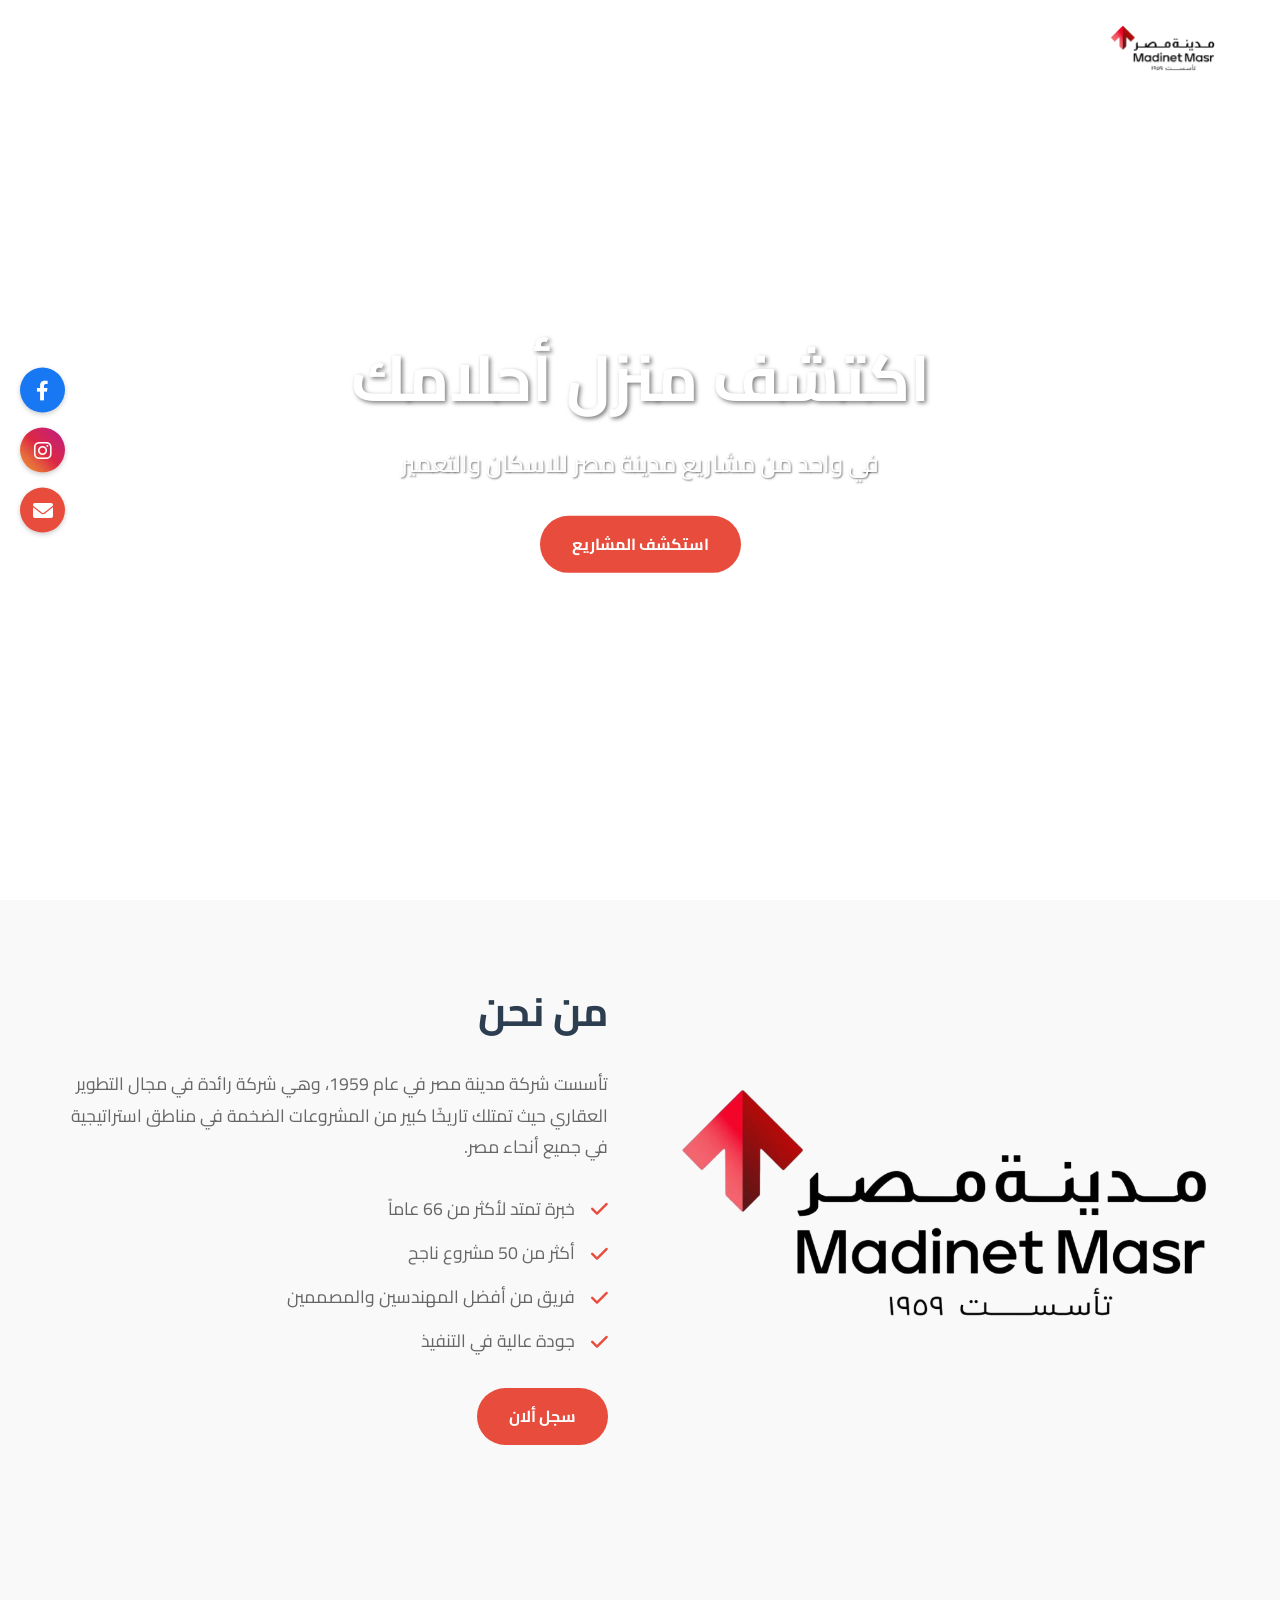
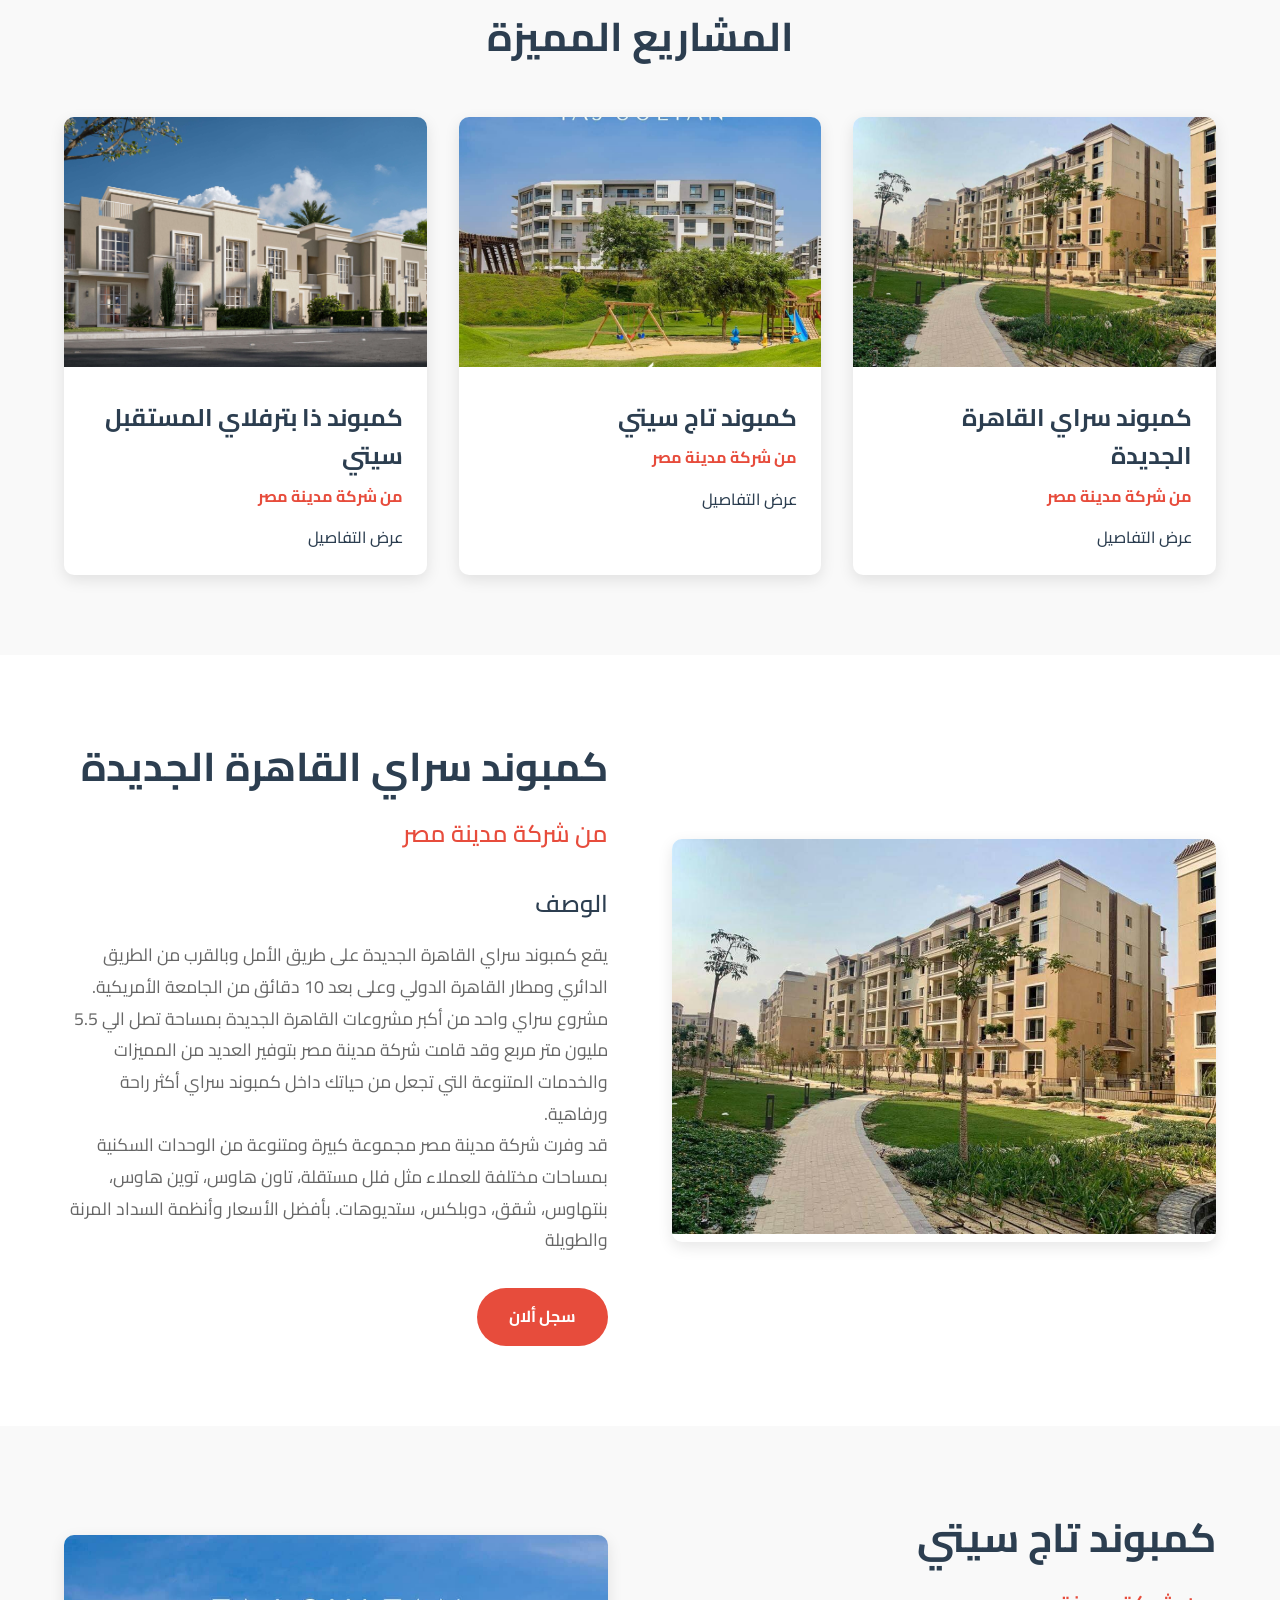
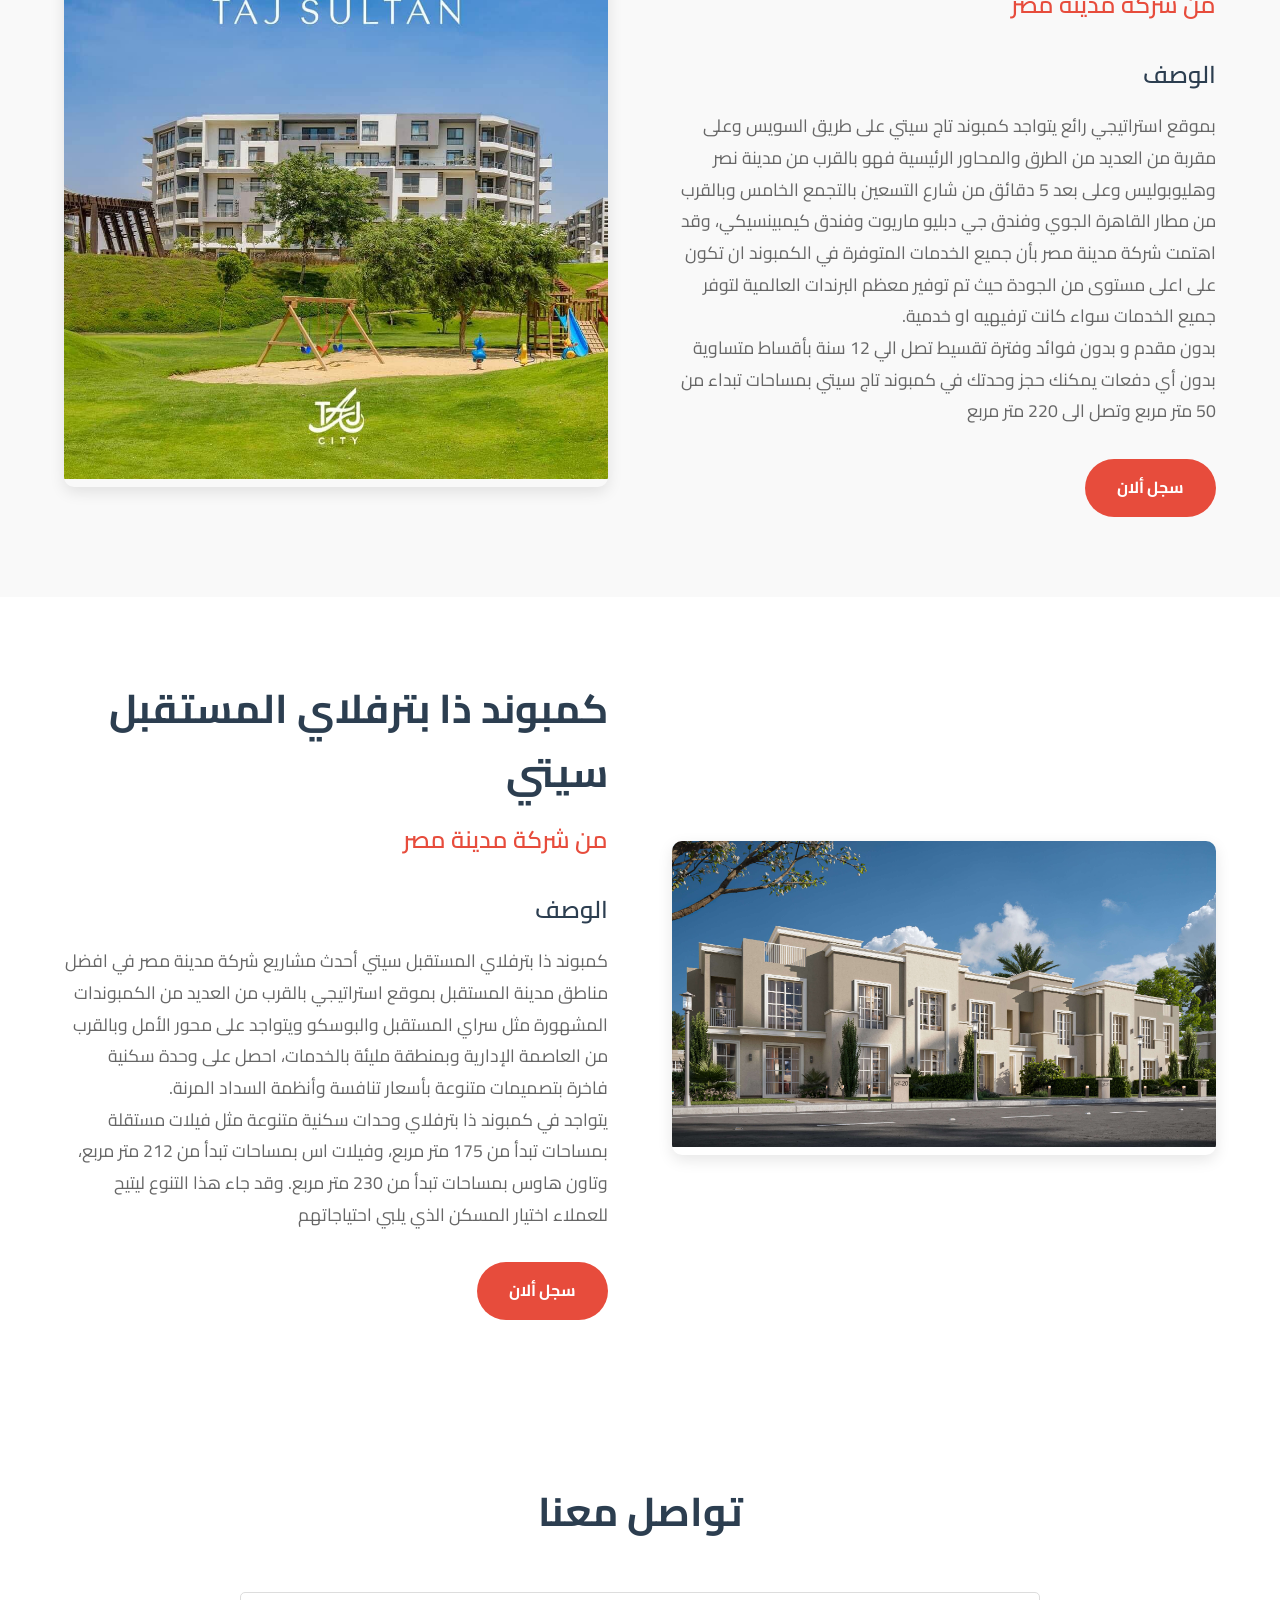
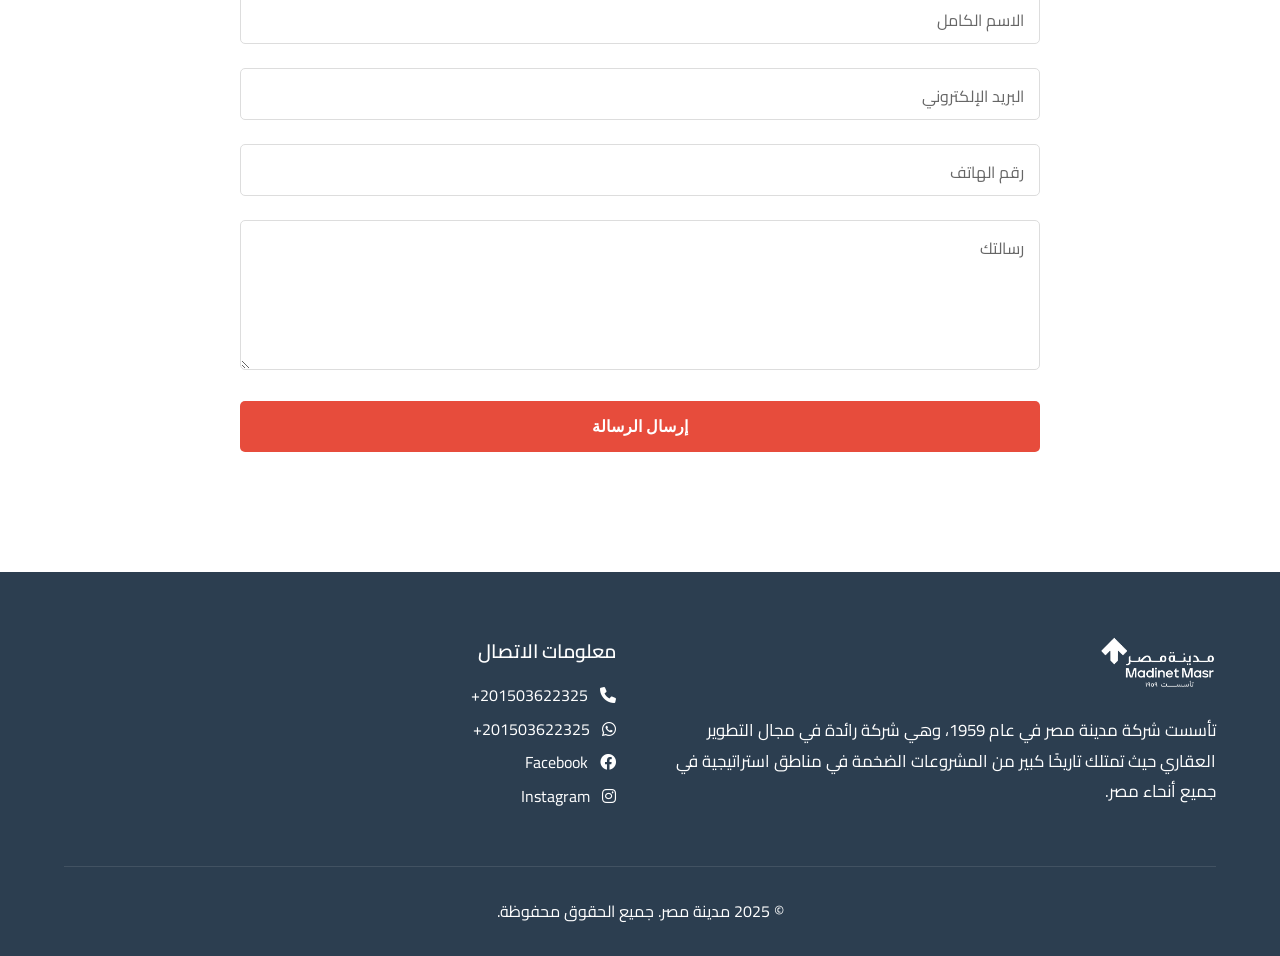
<file: index.html>
<!DOCTYPE html>
<html lang="ar" dir="rtl">
<head>
    <meta charset="UTF-8">
    <meta name="viewport" content="width=device-width, initial-scale=1.0">
    <title>مدينة مصر</title>
    <link rel="preconnect" href="https://fonts.googleapis.com">
    <link rel="preconnect" href="https://fonts.gstatic.com" crossorigin>
    <link href="https://fonts.googleapis.com/css2?family=Cairo:wght@200;300;400;500;600;700;800;900&display=swap" rel="stylesheet">
    <link rel="stylesheet" href="styles.css">
    <link rel="stylesheet" href="https://cdnjs.cloudflare.com/ajax/libs/font-awesome/6.0.0/css/all.min.css">
</head>
<body>
    <!-- Navigation -->
    <nav class="navbar">
        <div class="logo">
            <img src="./logo.png" alt="لوكس العقارية">
        </div>
        <div class="menu-toggle" id="menuToggle">
            <span></span>
            <span></span>
            <span></span>
        </div>
        <ul class="nav-links">
            <li>
                <a href="tel:201503622325" title="اتصل بنا">
                    <i class="fas fa-phone"></i>
                </a>
            </li>
            <li>
                <a href="https://wa.me/201503622325" target="_blank" title="واتساب">
                    <i class="fab fa-whatsapp"></i>
                </a>
            </li>
            <li><a href="#contact">اتصل بنا</a></li>
            <li><a href="#projects">المشاريع</a></li>
            <li><a href="#about">من نحن</a></li>
            <li><a href="#home">الرئيسية</a></li>
        </ul>
    </nav>

    <!-- Video Header -->
    <header class="video-header" id="home">
        <video autoplay muted loop id="myVideo">
            <source src="./v.mp4" type="video/mp4">
        </video>
        <div class="header-content">
            <h1>اكتشف منزل أحلامك</h1>
            <p>في واحد من مشاريع مدينة مصر للاسكان والتعمير</p>
            <a href="#projects" class="cta-button">استكشف المشاريع</a>
        </div>
    </header>
    <!-- About Company Section -->
    <section class="about-company" id="about">
        <div class="about-container">
            <div class="about-image">
                <img src="./logo.png" alt="شركتنا">
            </div>
            <div class="about-content">
                <h2>من نحن</h2>
                <p>تأسست شركة مدينة مصر في عام 1959، وهي شركة رائدة في مجال التطوير العقاري حيث تمتلك تاريخًا كبير من المشروعات الضخمة في مناطق استراتيجية في جميع أنحاء مصر.</p>
                <ul class="company-features">
                    <li><i class="fas fa-check"></i> خبرة تمتد لأكثر من 66 عاماً</li>
                    <li><i class="fas fa-check"></i> أكثر من 50 مشروع ناجح</li>
                    <li><i class="fas fa-check"></i> فريق من أفضل المهندسين والمصممين</li>
                    <li><i class="fas fa-check"></i> جودة عالية في التنفيذ</li>
                </ul>
                <a href="#contact" class="about-cta">سجل ألان</a>
            </div>
        </div>
    </section>

    <!-- Recent Projects Section -->
    <section class="projects" id="projects">
        <h2>المشاريع المميزة</h2>
        <div class="project-grid">
            <div class="project-card" onclick="scrollToProject('saray-details')">
                <img src="./1.jpeg" alt="كمبوند سراي القاهرة الجديدة">
                <div class="project-info">
                    <h3>كمبوند سراي القاهرة الجديدة</h3>
                    <p>من شركة مدينة مصر</p>
                    <a href="#saray-details" class="project-link" onclick="event.preventDefault(); scrollToProject('saray-details')">عرض التفاصيل</a>
                </div>
            </div>
            <div class="project-card" onclick="scrollToProject('taj-details')">
                <img src="./2.jpeg" alt="كمبوند تاج سيتي">
                <div class="project-info">
                    <h3>كمبوند تاج سيتي</h3>
                    <p>من شركة مدينة مصر</p>
                    <a href="#taj-details" class="project-link" onclick="event.preventDefault(); scrollToProject('taj-details')">عرض التفاصيل</a>
                </div>
            </div>
            <div class="project-card" onclick="scrollToProject('butterfly-details')">
                <img src="./3.jpg" alt="كمبوند ذا بترفلاي المستقبل سيتي">
                <div class="project-info">
                    <h3>كمبوند ذا بترفلاي المستقبل سيتي</h3>
                    <p>من شركة مدينة مصر</p>
                    <a href="#butterfly-details" class="project-link" onclick="event.preventDefault(); scrollToProject('butterfly-details')">عرض التفاصيل</a>
                </div>
            </div>
        </div>
    </section>

    <!-- Detailed Project Sections -->
    <section class="project-details" id="saray-details">
        <div class="project-detail-container">
            <div class="project-image">
                <img src="./1.jpeg" alt="كمبوند سراي القاهرة الجديدة">
            </div>
            <div class="project-content">
                <h2>كمبوند سراي القاهرة الجديدة</h2>
                <p class="price">من شركة مدينة مصر</p>
                <div class="description">
                    <h3>الوصف</h3>
                    <p>يقع كمبوند سراي القاهرة الجديدة على طريق الأمل وبالقرب من الطريق الدائري ومطار القاهرة الدولي وعلى بعد 10 دقائق من الجامعة الأمريكية. مشروع سراي واحد من أكبر مشروعات القاهرة الجديدة بمساحة تصل الي 5.5 مليون متر مربع وقد قامت شركة مدينة مصر بتوفير العديد من المميزات والخدمات المتنوعة التي تجعل من حياتك داخل كمبوند سراي أكثر راحة ورفاهية.</p>
                    <p>قد وفرت شركة مدينة مصر مجموعة كبيرة ومتنوعة من الوحدات السكنية بمساحات مختلفة للعملاء مثل فلل مستقلة، تاون هاوس، توين هاوس، بنتهاوس، شقق، دوبلكس، ستديوهات. بأفضل الأسعار وأنظمة السداد المرنة والطويلة</p>
                </div>
                <a href="#contact" class="cta-button">سجل ألان</a>
            </div>
        </div>
    </section>

    <section class="project-details" id="taj-details">
        <div class="project-detail-container">
            <div class="project-content">
                <h2>كمبوند تاج سيتي</h2>
                <p class="price">من شركة مدينة مصر</p>
                <div class="description">
                    <h3>الوصف</h3>
                    <p>بموقع استراتيجي رائع يتواجد كمبوند تاج سيتي على طريق السويس وعلى مقربة من العديد من الطرق والمحاور الرئيسية فهو بالقرب من مدينة نصر وهليوبوليس وعلى بعد 5 دقائق من شارع التسعين بالتجمع الخامس وبالقرب من مطار القاهرة الجوي وفندق جي دبليو ماريوت وفندق كيمبينسيكي، وقد اهتمت شركة مدينة مصر بأن جميع الخدمات المتوفرة في الكمبوند ان تكون على اعلى مستوى من الجودة حيث تم توفير معظم البرندات العالمية لتوفر جميع الخدمات سواء كانت ترفيهيه او خدمية.</p>
                    <p>بدون مقدم و بدون فوائد وفترة تقسيط تصل الي 12 سنة بأقساط متساوية بدون أي دفعات يمكنك حجز وحدتك في كمبوند تاج سيتي بمساحات تبداء من 50 متر مربع وتصل الى 220 متر مربع</p>
                </div>
                <a href="#contact" class="cta-button">سجل ألان</a>
            </div>
            <div class="project-image">
                <img src="./2.jpeg" alt="كمبوند تاج سيتي">
            </div>
        </div>
    </section>

    <section class="project-details" id="butterfly-details">
        <div class="project-detail-container">
            <div class="project-image">
                <img src="./3.jpg" alt="كمبوند ذا بترفلاي المستقبل سيتي">
            </div>
            <div class="project-content">
                <h2>كمبوند ذا بترفلاي المستقبل سيتي</h2>
                <p class="price">من شركة مدينة مصر</p>
                <div class="description">
                    <h3>الوصف</h3>
                    <p>كمبوند ذا بترفلاي المستقبل سيتي أحدث مشاريع شركة مدينة مصر في افضل مناطق مدينة المستقبل بموقع استراتيجي بالقرب من العديد من الكمبوندات المشهورة مثل سراي المستقبل والبوسكو ويتواجد على محور الأمل وبالقرب من العاصمة الإدارية وبمنطقة مليئة بالخدمات، احصل على وحدة سكنية فاخرة بتصميمات متنوعة بأسعار تنافسة وأنظمة السداد المرنة.</p>
                    <p>يتواجد في كمبوند ذا بترفلاي وحدات سكنية متنوعة مثل فيلات مستقلة بمساحات تبدأ من 175 متر مربع، وفيلات اس بمساحات تبدأ من 212 متر مربع، وتاون هاوس بمساحات تبدأ من 230 متر مربع. وقد جاء هذا التنوع ليتيح للعملاء اختيار المسكن الذي يلبي احتياجاتهم</p>
                </div>
                <a href="#contact" class="cta-button">سجل ألان</a>
            </div>
        </div>
    </section>

    <!-- Contact Form Section -->
    <section class="contact" id="contact">
        <div class="contact-container">
            <h2>تواصل معنا</h2>
            <form class="contact-form" id="contactForm">
                <div class="form-group">
                    <input type="text" id="name" name="name" required>
                    <label for="name">الاسم الكامل</label>
                </div>
                <div class="form-group">
                    <input type="email" id="email" name="email" required>
                    <label for="email">البريد الإلكتروني</label>
                </div>
                <div class="form-group">
                    <input type="tel" id="phone" name="phone" required>
                    <label for="phone">رقم الهاتف</label>
                </div>
                <div class="form-group">
                    <textarea id="message" name="message" required></textarea>
                    <label for="message">رسالتك</label>
                </div>
                <button type="submit" class="submit-btn">إرسال الرسالة</button>
                <div id="formMessage" style="margin-top:1rem;font-weight:bold;"></div>
            </form>
        </div>
    </section>

    <!-- Footer -->
    <footer>
        <div class="footer-content">
            <div class="footer-section">
                <img src="./logo.png" alt="لوغو مدينة مصر" class="footer-logo">
                <p class="footer-about">تأسست شركة مدينة مصر في عام 1959، وهي شركة رائدة في مجال التطوير العقاري حيث تمتلك تاريخًا كبير من المشروعات الضخمة في مناطق استراتيجية في جميع أنحاء مصر.</p>
            </div>
            <div class="footer-section">
                <h3>معلومات الاتصال</h3>
                <p dir="ltr">  <a href="tel:201503622325" title="اتصل بنا" style="color: white; text-decoration: none;">+201503622325 <i class="fas fa-phone"></i></a> </p>
                <p dir="ltr"><a href="https://wa.me/201503622325" target="_blank" style="color: white; text-decoration: none;"> +201503622325 <i class="fab fa-whatsapp"></i> </a></p>
                <p dir="ltr"><a href="https://www.facebook.com/madinetmasr.dev/" target="_blank" style="color: white; text-decoration: none;"> Facebook <i class="fab fa-facebook"></i></a></p>
                <p dir="ltr"><a href="https://www.instagram.com/madinetmasr.dev" target="_blank" style="color: white; text-decoration: none;"> Instagram <i class="fab fa-instagram"></i></a></p>
            </div>
        </div>
        <div class="footer-bottom">
            <p>© 2025 مدينة مصر. جميع الحقوق محفوظة.</p>
        </div>
    </footer>
    <!-- Social Media Buttons -->
    <div class="social-media-buttons">
        <a href="https://www.facebook.com/madinetmasr.dev/" target="_blank" class="social-btn facebook">
            <i class="fab fa-facebook-f"></i>
        </a>
        <a href="https://www.instagram.com/madinetmasr.dev" target="_blank" class="social-btn instagram">
            <i class="fab fa-instagram"></i>
        </a>
        <a href="#contact" class="social-btn contact" onclick="scrollToContact(event)">
            <i class="fas fa-envelope"></i>
        </a>
    </div>
    <script>
        // Navbar scroll effect
        window.addEventListener('scroll', function() {
            const navbar = document.querySelector('.navbar');
            if (window.scrollY > 50) {
                navbar.classList.add('scrolled');
            } else {
                navbar.classList.remove('scrolled');
            }
        });

        // Function to scroll to contact section
        function scrollToContact(event) {
            event.preventDefault();
            const contactSection = document.getElementById('contact');
            const navbarHeight = document.querySelector('.navbar').offsetHeight;
            const contactPosition = contactSection.offsetTop - navbarHeight;
            
            window.scrollTo({
                top: contactPosition,
                behavior: 'smooth'
            });
        }

        // Mobile menu toggle
        document.addEventListener('DOMContentLoaded', function() {
            const menuToggle = document.getElementById('menuToggle');
            const navLinks = document.querySelector('.nav-links');
            const navItems = document.querySelectorAll('.nav-links a');

            if (menuToggle) {
                menuToggle.addEventListener('click', function(e) {
                    e.stopPropagation();
                    this.classList.toggle('active');
                    navLinks.classList.toggle('active');
                });
            }

            // Close menu when clicking a link
            navItems.forEach(item => {
                item.addEventListener('click', function() {
                    menuToggle.classList.remove('active');
                    navLinks.classList.remove('active');
                });
            });

            // Close menu when clicking outside
            document.addEventListener('click', function(e) {
                if (navLinks.classList.contains('active') && 
                    !navLinks.contains(e.target) && 
                    !menuToggle.contains(e.target)) {
                    menuToggle.classList.remove('active');
                    navLinks.classList.remove('active');
                }
            });

            // Prevent clicks inside menu from closing it
            navLinks.addEventListener('click', function(e) {
                e.stopPropagation();
            });
        });

        // Smooth scroll to project details
        function scrollToProject(projectId) {
            const projectSection = document.getElementById(projectId);
            const navbarHeight = document.querySelector('.navbar').offsetHeight;
            const projectPosition = projectSection.offsetTop - navbarHeight;
            
            window.scrollTo({
                top: projectPosition,
                behavior: 'smooth'
            });
        }

        document.getElementById('contactForm').addEventListener('submit', function(e) {
            e.preventDefault();
            var form = e.target;
            var formData = new FormData(form);
            var messageDiv = document.getElementById('formMessage');
            messageDiv.textContent = '...جاري الإرسال';

            fetch('sendmail.php', {
                method: 'POST',
                body: formData
            })
            .then(response => response.json())
            .then(data => {
                if (data.status === 'success') {
                    window.location.href = 'thanks.html';
                } else {
                    messageDiv.textContent = data.message;
                }
            })
            .catch(error => {
                window.location.href = 'thanks.html';
                // messageDiv.textContent = 'حدث خطأ أثناء إرسال الرسالة. حاول مرة أخرى.';
            });
        });
    </script>
</body>
</html>
</file>
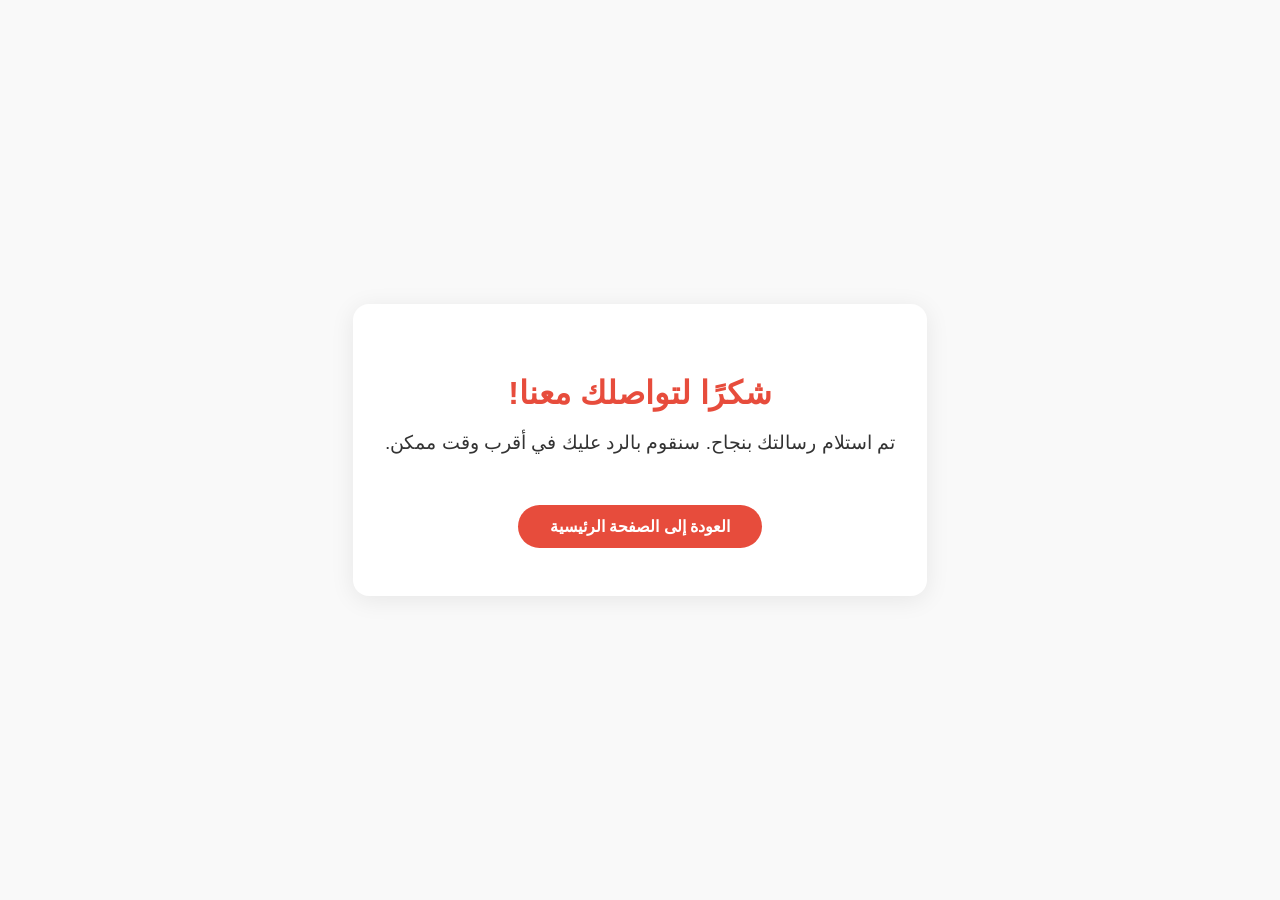
<file: thanks.html>
<!DOCTYPE html>
<html lang="ar" dir="rtl">
<head>
    <meta charset="UTF-8">
    <title>شكرًا لتواصلك معنا</title>
    <meta name="viewport" content="width=device-width, initial-scale=1.0">
    <style>
        body {
            font-family: 'Cairo', sans-serif;
            background: #f9f9f9;
            display: flex;
            align-items: center;
            justify-content: center;
            height: 100vh;
            margin: 0;
            text-align: center;
        }
        .thanks-container {
            background: #fff;
            padding: 3rem 2rem;
            border-radius: 16px;
            box-shadow: 0 4px 24px rgba(0,0,0,0.08);
        }
        .thanks-container h1 {
            color: #e74c3c;
            margin-bottom: 1rem;
        }
        .thanks-container p {
            color: #333;
            font-size: 1.2rem;
        }
        .thanks-container a {
            display: inline-block;
            margin-top: 2rem;
            padding: 0.75rem 2rem;
            background: #e74c3c;
            color: #fff;
            border-radius: 30px;
            text-decoration: none;
            font-weight: bold;
            transition: background 0.3s;
        }
        .thanks-container a:hover {
            background: #c0392b;
        }
    </style>
</head>
<body>
    <div class="thanks-container">
        <h1>شكرًا لتواصلك معنا!</h1>
        <p>تم استلام رسالتك بنجاح. سنقوم بالرد عليك في أقرب وقت ممكن.</p>
        <a href="index.html">العودة إلى الصفحة الرئيسية</a>
    </div>
</body>
</html>
</file>
<file: styles.css>
/* Reset and Base Styles */
html {
    scroll-behavior: smooth;
}

* {
    margin: 0;
    padding: 0;
    box-sizing: border-box;
}

body {
    font-family: 'Cairo', sans-serif;
    line-height: 1.6;
    color: #333;
    text-align: right;
}

/* Navigation */
.navbar {
    position: fixed;
    top: 0;
    width: 100%;
    display: flex;
    justify-content: space-between;
    align-items: center;
    padding: 1.5rem 5%;
    background: transparent;
    backdrop-filter: blur(10px);
    z-index: 1000;
    transition: all 0.3s ease;
}

.navbar.scrolled {
    background: rgba(255, 255, 255, 0.95);
    box-shadow: 0 2px 10px rgba(0, 0, 0, 0.1);
}

.logo {
    z-index: 1001;
}

.logo img {
    height: 50px;
    width: auto;
}

.menu-toggle {
    display: none;
    flex-direction: column;
    justify-content: space-between;
    width: 30px;
    height: 21px;
    cursor: pointer;
    z-index: 1001;
}

.menu-toggle span {
    display: block;
    height: 3px;
    width: 100%;
    background-color: white;
    border-radius: 3px;
    transition: all 0.3s ease;
}

.navbar.scrolled .menu-toggle span {
    background-color: #2c3e50;
}

.nav-links {
    display: flex;
    list-style: none;
    gap: 2rem;
    flex-direction: row-reverse;
    margin: 0;
    padding: 0;
}

.nav-links a {
    text-decoration: none;
    color: white;
    font-weight: 500;
    transition: color 0.3s ease;
    font-size: 1.1rem;
}

.navbar.scrolled .nav-links a {
    color: #2c3e50;
}

.nav-links a:hover {
    color: #e74c3c;
}

/* Video Header */
.video-header {
    position: relative;
    height: 100vh;
    overflow: hidden;
}

#myVideo {
    position: absolute;
    left: 0;
    bottom: 0;
    min-width: 100%;
    min-height: 100%;
    width: auto;
    height: auto;
    z-index: -1;
    object-fit: cover;
}

.header-content {
    position: absolute;
    top: 50%;
    left: 50%;
    transform: translate(-50%, -50%);
    text-align: center;
    color: white;
    z-index: 1;
    width: 90%;
    max-width: 800px;
}

.header-content h1 {
    font-size: 4rem;
    margin-bottom: 1rem;
    text-shadow: 2px 2px 4px rgba(0, 0, 0, 0.5);
    font-weight: 700;
}

.header-content p {
    font-size: 1.5rem;
    margin-bottom: 2rem;
    text-shadow: 1px 1px 2px rgba(0, 0, 0, 0.5);
    font-weight: 500;
}

.cta-button {
    display: inline-block;
    padding: 1rem 2rem;
    background-color: #e74c3c;
    color: white;
    text-decoration: none;
    border-radius: 30px;
    font-weight: bold;
    transition: transform 0.3s ease, background-color 0.3s ease;
}

.cta-button:hover {
    transform: translateY(-3px);
    background-color: #c0392b;
}

/* Projects Section */
.projects {
    padding: 5rem 5%;
    background-color: #f9f9f9;
}

.projects h2 {
    text-align: center;
    font-size: 2.5rem;
    margin-bottom: 3rem;
    color: #2c3e50;
    font-weight: 700;
}

.project-grid {
    display: grid;
    grid-template-columns: repeat(auto-fit, minmax(300px, 1fr));
    gap: 2rem;
    max-width: 1200px;
    margin: 0 auto;
}

.project-card {
    background: white;
    border-radius: 10px;
    overflow: hidden;
    box-shadow: 0 5px 15px rgba(0, 0, 0, 0.1);
    transition: transform 0.3s ease, box-shadow 0.3s ease;
    cursor: pointer;
}

.project-card:hover {
    transform: translateY(-10px);
    box-shadow: 0 8px 25px rgba(0, 0, 0, 0.15);
}

.project-card img {
    width: 100%;
    height: 250px;
    object-fit: cover;
    transition: transform 0.3s ease;
}

.project-card:hover img {
    transform: scale(1.05);
}

.project-info {
    padding: 1.5rem;
    position: relative;
}

.project-info h3 {
    font-size: 1.5rem;
    margin-bottom: 0.5rem;
    color: #2c3e50;
    transition: color 0.3s ease;
}

.project-card:hover .project-info h3 {
    color: #e74c3c;
}

.project-info p {
    color: #e74c3c;
    font-weight: bold;
    margin-bottom: 1rem;
}

.project-link {
    display: inline-block;
    color: #2c3e50;
    text-decoration: none;
    font-weight: 500;
    transition: color 0.3s ease;
    position: relative;
}

.project-link::after {
    content: '';
    position: absolute;
    width: 0;
    height: 2px;
    bottom: -2px;
    right: 0;
    background-color: #e74c3c;
    transition: width 0.3s ease;
}

.project-card:hover .project-link {
    color: #e74c3c;
}

.project-card:hover .project-link::after {
    width: 100%;
}

/* Project Details Section */
.project-details {
    padding: 5rem 5%;
    background-color: white;
}

.project-details:nth-child(even) {
    background-color: #f9f9f9;
}

.project-detail-container {
    display: grid;
    grid-template-columns: 1fr 1fr;
    gap: 4rem;
    max-width: 1200px;
    margin: 0 auto;
    align-items: center;
}

.project-image {
    position: relative;
    overflow: hidden;
    border-radius: 10px;
    box-shadow: 0 5px 15px rgba(0, 0, 0, 0.1);
}

.project-image img {
    width: 100%;
    height: 100%;
    object-fit: cover;
    transition: transform 0.3s ease;
}

.project-image:hover img {
    transform: scale(1.05);
}

.project-content {
    text-align: right;
}

.project-content h2 {
    font-size: 2.5rem;
    color: #2c3e50;
    margin-bottom: 1rem;
    font-weight: 700;
}

.project-content .price {
    font-size: 1.5rem;
    color: #e74c3c;
    font-weight: 600;
    margin-bottom: 2rem;
}

.project-content .features {
    margin-bottom: 2rem;
}

.project-content .features h3,
.project-content .description h3 {
    font-size: 1.5rem;
    color: #2c3e50;
    margin-bottom: 1rem;
    font-weight: 600;
}

.project-content .features ul {
    list-style: none;
    padding: 0;
}

.project-content .features li {
    margin-bottom: 0.5rem;
    font-size: 1.1rem;
    color: #666;
    position: relative;
    padding-right: 1.5rem;
}

.project-content .features li::before {
    content: "•";
    color: #e74c3c;
    position: absolute;
    right: 0;
    font-size: 1.5rem;
}

.project-content .description {
    margin-bottom: 2rem;
}

.project-content .description p {
    font-size: 1.1rem;
    line-height: 1.8;
    color: #666;
}

.project-content .cta-button {
    display: inline-block;
    padding: 1rem 2rem;
    background-color: #e74c3c;
    color: white;
    text-decoration: none;
    border-radius: 30px;
    font-weight: bold;
    transition: transform 0.3s ease, background-color 0.3s ease;
}

.project-content .cta-button:hover {
    transform: translateY(-3px);
    background-color: #c0392b;
}

/* Contact Form Section */
.contact {
    padding: 5rem 5%;
    background-color: white;
}

.contact-container {
    max-width: 800px;
    margin: 0 auto;
}

.contact h2 {
    text-align: center;
    font-size: 2.5rem;
    margin-bottom: 3rem;
    color: #2c3e50;
    font-weight: 700;
}

.contact-form {
    display: grid;
    gap: 1.5rem;
}

.form-group {
    position: relative;
}

.form-group input,
.form-group select,
.form-group textarea {
    width: 100%;
    padding: 1rem;
    border: 1px solid #ddd;
    border-radius: 5px;
    font-size: 1rem;
    transition: border-color 0.3s ease;
}

.form-group textarea {
    height: 150px;
    resize: vertical;
}

.form-group label {
    position: absolute;
    right: 1rem;
    top: 1rem;
    color: #666;
    transition: all 0.3s ease;
    pointer-events: none;
}

.form-group input:focus,
.form-group select:focus,
.form-group textarea:focus {
    outline: none;
    border-color: #e74c3c;
}

.form-group input:focus + label,
.form-group input:valid + label,
.form-group select:focus + label,
.form-group select:valid + label,
.form-group textarea:focus + label,
.form-group textarea:valid + label {
    top: -0.5rem;
    right: 0.5rem;
    font-size: 0.8rem;
    background-color: white;
    padding: 0 0.5rem;
    color: #e74c3c;
}

.submit-btn {
    padding: 1rem 2rem;
    background-color: #e74c3c;
    color: white;
    border: none;
    border-radius: 5px;
    font-size: 1rem;
    font-weight: bold;
    cursor: pointer;
    transition: background-color 0.3s ease;
}

.submit-btn:hover {
    background-color: #c0392b;
}

/* Footer */
footer {
    background-color: #2c3e50;
    color: white;
    padding: 4rem 5% 2rem;
}

.footer-content {
    display: grid;
    grid-template-columns: repeat(2, 1fr);
    gap: 3rem;
    max-width: 1200px;
    margin: 0 auto;
    text-align: right;
}

.footer-section h3 {
    margin-bottom: 1rem;
    font-size: 1.2rem;
    font-weight: 600;
}

.footer-section p {
    margin-bottom: 0.5rem;
}

.footer-section i {
    margin-left: 0.5rem;
}

.footer-bottom {
    text-align: center;
    margin-top: 3rem;
    padding-top: 2rem;
    border-top: 1px solid rgba(255, 255, 255, 0.1);
}

.footer-logo {
    display: block;
    margin-bottom: 1.5rem;
    height: 55px;
    width: auto;
    filter: brightness(0) invert(1);
}

.footer-about {
    color: #fff;
    font-size: 1.05rem;
    margin-bottom: 1rem;
    line-height: 1.8;
    text-align: right;
}

/* Responsive Design */
@media (max-width: 768px) {
    .navbar {
        padding: 1rem 5%;
    }

    .menu-toggle {
        display: flex;
    }

    .nav-links {
        position: fixed;
        top: 0;
        right: -100%;
        width: 100%;
        height: 100vh;
        background: rgba(255, 255, 255, 0.98);
        flex-direction: column;
        align-items: center;
        justify-content: center;
        gap: 2rem;
        transition: all 0.3s ease;
        padding: 2rem;
        opacity: 0;
        visibility: hidden;
    }

    .nav-links.active {
        right: 0;
        opacity: 1;
        visibility: visible;
    }

    .nav-links a {
        color: #2c3e50;
        font-size: 1.3rem;
        display: block;
        width: 100%;
        text-align: center;
        padding: 1rem;
    }

    .menu-toggle.active span:nth-child(1) {
        transform: translateY(9px) rotate(45deg);
    }

    .menu-toggle.active span:nth-child(2) {
        opacity: 0;
    }

    .menu-toggle.active span:nth-child(3) {
        transform: translateY(-9px) rotate(-45deg);
    }

    .navbar.scrolled .nav-links {
        background: rgba(255, 255, 255, 0.98);
    }

    /* Prevent body scroll when menu is open */
    body.menu-open {
        overflow: hidden;
    }

    .header-content h1 {
        font-size: 2.5rem;
    }

    .header-content p {
        font-size: 1.2rem;
    }

    .projects h2,
    .contact h2 {
        font-size: 2rem;
    }

    .footer-content {
        grid-template-columns: 1fr;
        gap: 2rem;
    }
}

/* Animations */
@keyframes fadeIn {
    from {
        opacity: 0;
        transform: translateY(20px);
    }
    to {
        opacity: 1;
        transform: translateY(0);
    }
}

.project-card,
.contact-form {
    animation: fadeIn 0.6s ease-out;
}

/* Responsive Design for Project Details */
@media (max-width: 992px) {
    .project-detail-container {
        grid-template-columns: 1fr;
        gap: 2rem;
    }

    .project-image {
        max-height: 400px;
    }

    .project-content {
        text-align: center;
    }

    .project-content .features li {
        padding-right: 0;
        padding-left: 1.5rem;
    }

    .project-content .features li::before {
        right: auto;
        left: 0;
    }
}

/* About Company Section */
.about-company {
    padding: 5rem 5%;
    background-color: #f9f9f9;
}

.about-container {
    display: grid;
    grid-template-columns: 1fr 1fr;
    gap: 4rem;
    max-width: 1200px;
    margin: 0 auto;
    align-items: center;
}

.about-image {
    position: relative;
    overflow: hidden;
    border-radius: 10px;
   
}

.about-image img {
    width: 100%;
    height: 100%;
    object-fit: cover;
    transition: transform 0.3s ease;
}

.about-image:hover img {
    transform: scale(1.05);
}

.about-content {
    text-align: right;
}

.about-content h2 {
    font-size: 2.5rem;
    color: #2c3e50;
    margin-bottom: 1.5rem;
    font-weight: 700;
}

.about-content p {
    font-size: 1.1rem;
    line-height: 1.8;
    color: #666;
    margin-bottom: 2rem;
}

.company-features {
    list-style: none;
    padding: 0;
    margin-bottom: 2rem;
}

.company-features li {
    font-size: 1.1rem;
    color: #666;
    margin-bottom: 1rem;
    display: flex;
    align-items: center;
    gap: 1rem;
}

.company-features li i {
    color: #e74c3c;
    font-size: 1.2rem;
}

.about-cta {
    display: inline-block;
    padding: 1rem 2rem;
    background-color: #e74c3c;
    color: white;
    text-decoration: none;
    border-radius: 30px;
    font-weight: bold;
    transition: transform 0.3s ease, background-color 0.3s ease;
}

.about-cta:hover {
    transform: translateY(-3px);
    background-color: #c0392b;
}

/* Responsive Design for About Section */
@media (max-width: 992px) {
    .about-container {
        grid-template-columns: 1fr;
        gap: 2rem;
    }

    .about-image {
        max-height: 400px;
    }

    .about-content {
        text-align: center;
    }

    .company-features li {
        justify-content: center;
    }
}

@media (max-width: 576px) {
    .header-content h1 {
        font-size: 2.5rem;
    }

    .header-content p {
        font-size: 1.1rem;
    }

    .project-grid {
        grid-template-columns: 1fr;
    }

    .contact-form {
        padding: 1rem;
       
    }

    .footer-content {
        grid-template-columns: 1fr;
        text-align: center;
    }
}

/* Social Media Buttons */
.social-media-buttons {
    position: fixed;
    left: 20px;
    top: 50%;
    transform: translateY(-50%);
    z-index: 1000;
    display: flex;
    flex-direction: column;
    gap: 15px;
}

.social-btn {
    width: 45px;
    height: 45px;
    min-width: 45px;
    min-height: 45px;
    max-width: 45px;
    max-height: 45px;
    border-radius: 50%;
    display: flex;
    align-items: center;
    justify-content: center;
    color: white;
    text-decoration: none;
    transition: all 0.3s ease;
    box-shadow: 0 2px 5px rgba(0,0,0,0.2);
    padding: 0;
}

.social-btn:hover {
    transform: scale(1.1);
    box-shadow: 0 4px 8px rgba(0,0,0,0.3);
}

.social-btn.facebook {
    background-color: #1877f2;
}

.social-btn.instagram {
    background: linear-gradient(45deg, #f09433 0%, #e6683c 25%, #dc2743 50%, #cc2366 75%, #bc1888 100%);
}

.social-btn i {
    font-size: 20px;
}

.social-btn.contact {
    background-color: #e74c3c;
  
}

.social-btn.contact:hover {
    background-color: #c0392b;
}

.social-btn.contact i {
    font-size: 20px;
}

/* Responsive styles for social media buttons */
@media (max-width: 768px) {
    .social-media-buttons {
        left: 10px;
    }
    
    .social-btn {
        width: 40px;
        height: 40px;
    }
    
    .social-btn i {
        font-size: 18px;
    }
}
</file>
